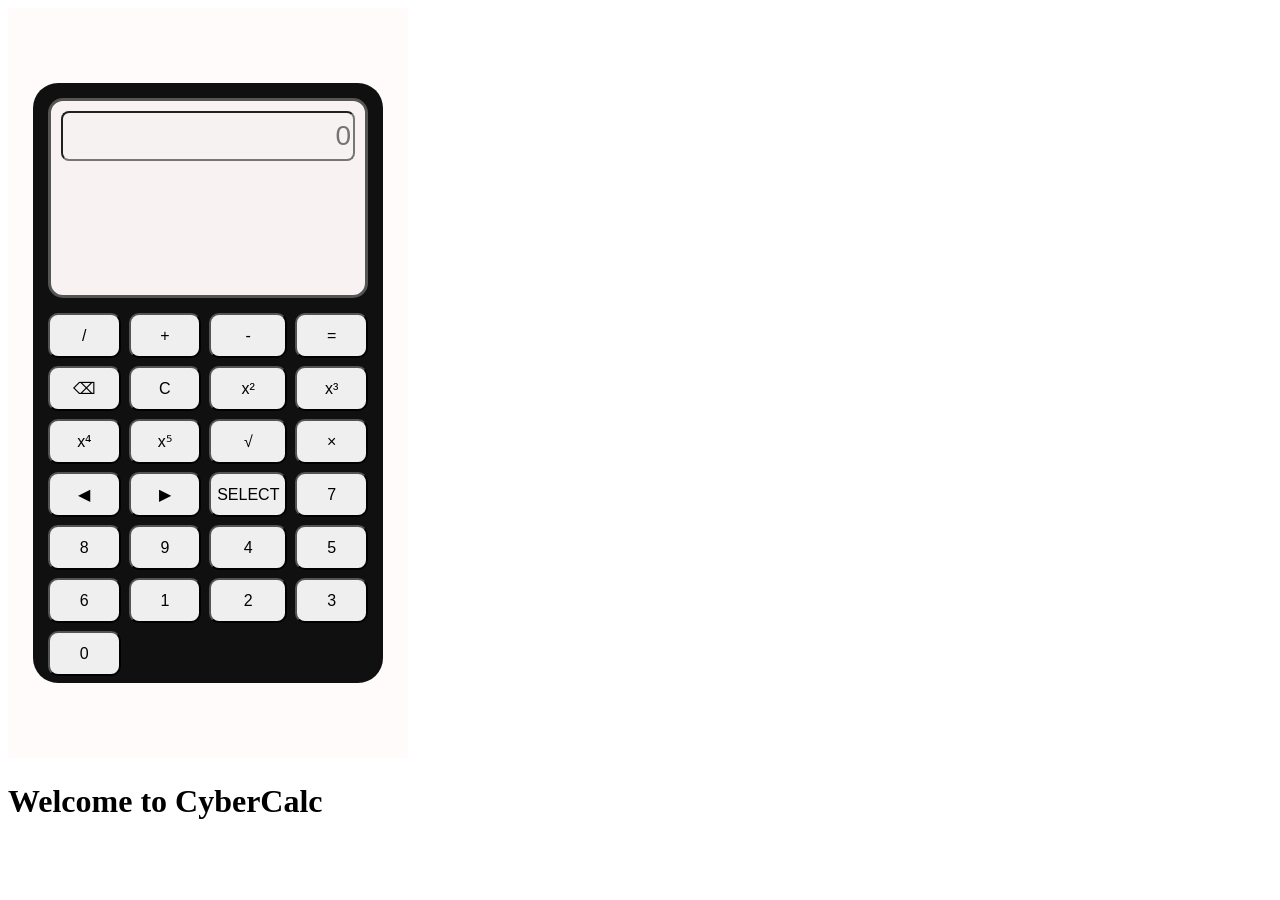
<file: index.html>
<!DOCTYPE html>
<html>

<head>
    <title>CyberCalc</title>
    <link rel="stylesheet" href="homepage.css">
</head>

<body>

<div class="device">

    <iframe src="calculator.html" class="calculator-frame"></iframe>

</div>


<h1>Welcome to CyberCalc</h1>


</body>

</html>
</file>
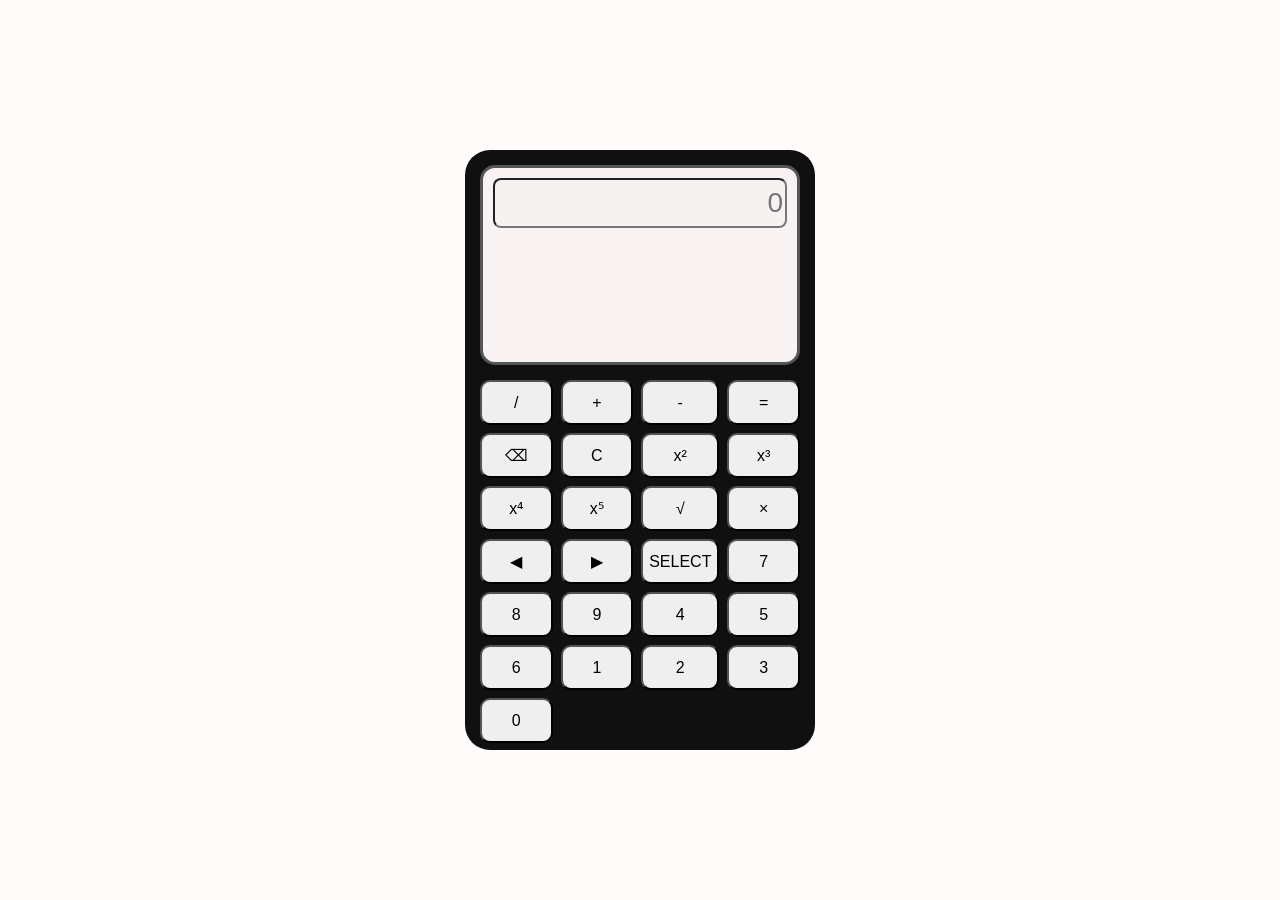
<file: calculator.html>
<!DOCTYPE html>
<html>

<head>

    <title>CyberCalc</title>

    <link rel="stylesheet" href="calculator.css">

</head>

<body>

<div class="calculator">

    <!-- ================= SCREEN ================= -->

    <div class="screen">

        <!-- Calculator -->
        <div id="calculator-screen">

            <input
                id="display"
                type="text"
                readonly
                placeholder="0">

        </div>
<!-- Encryption -->
<div id="encryption-screen" style="display:none;">

    <h3>Welcome Hacker</h3>

    <h2>Encryption</h2>

    <p>Encrypt or Decrypt Messages</p>


    <button id="encrypt-btn">
        Encrypt
    </button>

    <button id="decrypt-btn">
        Decrypt
    </button>

    <button id="gencodeword-btn">
        Generate Code Word
    </button>


    <p id="wordTitle">
        Code Word: None
    </p>


    <input 
        id="codeword"
        type="text"
        placeholder="Enter code word">


    <input 
        type="text"
        id="message"
        placeholder="Enter message">


    <p id="encryption-output"></p>


</div>


<div id="voice-recorder" style="display:none;">
 <h2>🎙 Spy Recorder</h2>

<button id="start-recording">Start Recording</button>
<button id="stop-recording">Stop Recording</button>
<button id="deleteRecording">Delete Recording</button>
<audio id="audio-playback" controls></audio>

<p id="record-status">Ready...</p>
    
</div>
        <!-- Conversions -->
        <div id="conversions-screen" style="display:none;">

            <h2>Conversions</h2>

            <p>Length, temperature, weight, etc.</p>

        </div>

    </div>


    <!-- ================= BUTTONS ================= -->

    <div class="buttons">

        <!-- Operators -->
        <button id="divide-btn">/</button>
        <button id="plus-btn">+</button>
        <button id="minus-btn">-</button>
        <button id="equals-btn">=</button>
       <button id="delete-btn">
          ⌫
       </button>
        <button onclick="clearDisplay()">C</button>
        
        <button id="squared-btn">x²</button>
        <button id="cubed-btn">x³</button>
        <button id="tesseracted-btn">x⁴</button>
        <button id="quintic-btn">x⁵</button>

        <!-- Other -->
        <button id="square-root-btn">√</button>
        <button id="multiply-btn">×</button>

        <!-- Navigation -->
        <button id="leftmover-btn">◀</button>
        <button id="rightmover-btn">▶</button>
        <button id="selector-btn">SELECT</button>

        <!-- Numbers -->
        <button id="num7-btn">7</button>
        <button id="num8-btn">8</button>
        <button id="num9-btn">9</button>

        <button id="num4-btn">4</button>
        <button id="num5-btn">5</button>
        <button id="num6-btn">6</button>

        <button id="num1-btn">1</button>
        <button id="num2-btn">2</button>
        <button id="num3-btn">3</button>

        <button id="num0-btn">0</button>

    </div>

</div>

<script src="script.js"></script>

</body>

</html>
</file>
<file: homepage.css>
.calculator-frame {
    width: 400px;
    height: 750px;
    border: none;
}
</file>
<file: calculator.css>
* {
    box-sizing: border-box;
}


body {
    background-color: #fffbfb;
    margin: 0;
    min-height: 100vh;
    display: flex;
    justify-content: center;
    align-items: center;
}


/* Main calculator */
.calculator {
    width: 350px;
    height: 600px;
    background-color: #111010;
    border-radius: 25px;
    padding: 15px;
    overflow: hidden;
}


/* Top screen */
.screen {
    width: 100%;
    height: 200px;
    background-color: #f8f2f2;
    border-radius: 15px;
    border: 3px solid #555;
    padding: 10px;
    overflow-y: auto;
}


/* Calculator display */
#display {
    width: 100%;
    height: 50px;
    background-color: rgb(246, 242, 242);
    color: #151515;
    font-size: 28px;
    text-align: right;
    border-radius: 8px;
}


/* Encryption */
#message {
    width: 250px;
    height: 50px;
}


#codeword {
    width: 120px;
    height: 30px;
}


#encryption-output {
    width: 250px;
    height: 50px;
}


/* Buttons */
.buttons {
    margin-top: 15px;
    display: grid;
    grid-template-columns: repeat(4, 1fr);
    gap: 8px;
}


.buttons button {
    height: 45px;
    font-size: 16px;
    border-radius: 10px;
}
</file>
